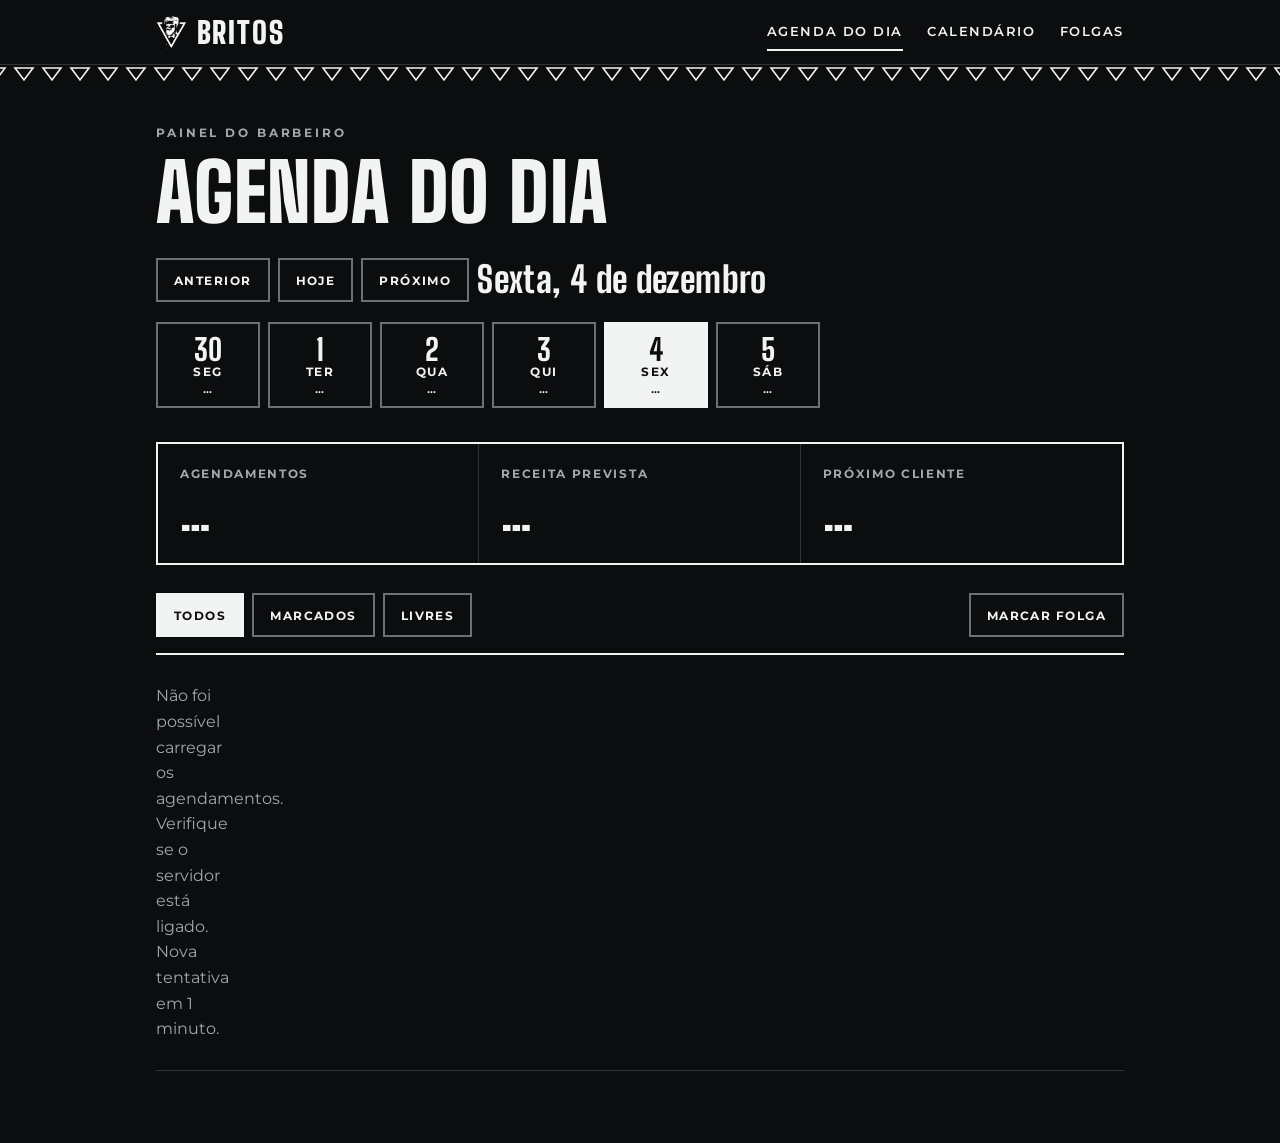
<file: index.html>
<!DOCTYPE html>
<html lang="pt-BR">
<head>
<meta charset="utf-8">
<meta name="viewport" content="width=device-width, initial-scale=1, viewport-fit=cover">
<title>Agenda do barbeiro | Barbearia Britos</title>
<meta name="description" content="Painel interno da Barbearia Britos para consultar os agendamentos do dia.">
<meta name="robots" content="noindex, nofollow">
<meta name="theme-color" content="#0c0d0e">
<link rel="preconnect" href="https://barbearia-britos-back.vercel.app" crossorigin>
<link rel="preload" href="fonts/big-shoulders-display.woff2" as="font" type="font/woff2" crossorigin>
<link rel="preload" href="fonts/montserrat.woff2" as="font" type="font/woff2" crossorigin>
<link rel="icon" type="image/png" href="img/emblema-branco.png">
<link rel="apple-touch-icon" href="img/apple-touch-icon.png">
<meta name="apple-mobile-web-app-title" content="Britos">
<link rel="manifest" href="manifest.webmanifest">
<link rel="stylesheet" href="css/style.css?v=2">
<link rel="stylesheet" href="css/agenda.css?v=2">
</head>
<body>
<header>
  <div class="wrap">
    <a class="logo" href="index.html" aria-label="Britos, agenda do dia"><img src="img/emblema-branco.png" alt="" width="31" height="34"><span>Britos</span></a>
    <nav class="links" aria-label="Páginas do painel">
      <a class="link" href="index.html" aria-current="page">Agenda<span class="longo"> do dia</span></a>
      <a class="link" href="calendario.html">Calendário</a>
      <a class="link" href="folgas.html">Folgas</a>
    </nav>
  </div>
</header>
<div class="tri" aria-hidden="true"></div>
<noscript><p class="sem-js">Este painel precisa do JavaScript ativado no navegador para mostrar os agendamentos.</p></noscript>
<main>
<div class="wrap">
  <span class="eyebrow">Painel do barbeiro</span>
  <h1>Agenda do dia</h1>
  <div class="nav">
    <button class="chip" id="prev" type="button" aria-label="Dia anterior">Anterior</button>
    <button class="chip" id="hoje" type="button">Hoje</button>
    <button class="chip" id="next" type="button" aria-label="Próximo dia">Próximo</button>
    <h2 id="titulo" aria-live="polite"></h2>
  </div>
  <p class="atualizado" id="atualizado"></p>
  <p class="aviso" id="aviso" hidden></p>
  <div class="week" id="week" role="group" aria-label="Dias da semana"></div>

  <div class="stats" role="group" aria-label="Resumo do dia">
    <div class="stat"><p>Agendamentos</p><strong id="s-qtd">0</strong><small id="s-livres"></small></div>
    <div class="stat"><p>Receita prevista</p><strong id="s-rec">R$ 0</strong></div>
    <div class="stat"><p id="s-prox-rotulo">Próximo cliente</p><strong id="s-prox">Nenhum</strong><small id="s-prox2"></small></div>
  </div>

  <div class="filters" role="group" aria-label="Filtrar horários">
    <button class="chip" type="button" data-f="todos" aria-pressed="true">Todos</button>
    <button class="chip" type="button" data-f="ocupados" aria-pressed="false">Marcados</button>
    <button class="chip" type="button" data-f="livres" aria-pressed="false">Livres</button>
    <a class="chip ver" id="marcar-folga" href="folgas.html">Marcar folga</a>
  </div>
  <ul id="lista"></ul>
</div>
</main>

<script src="js/script.js?v=2" defer></script>
<script src="js/agenda.js?v=2" defer></script>
</body>
</html>
</file>
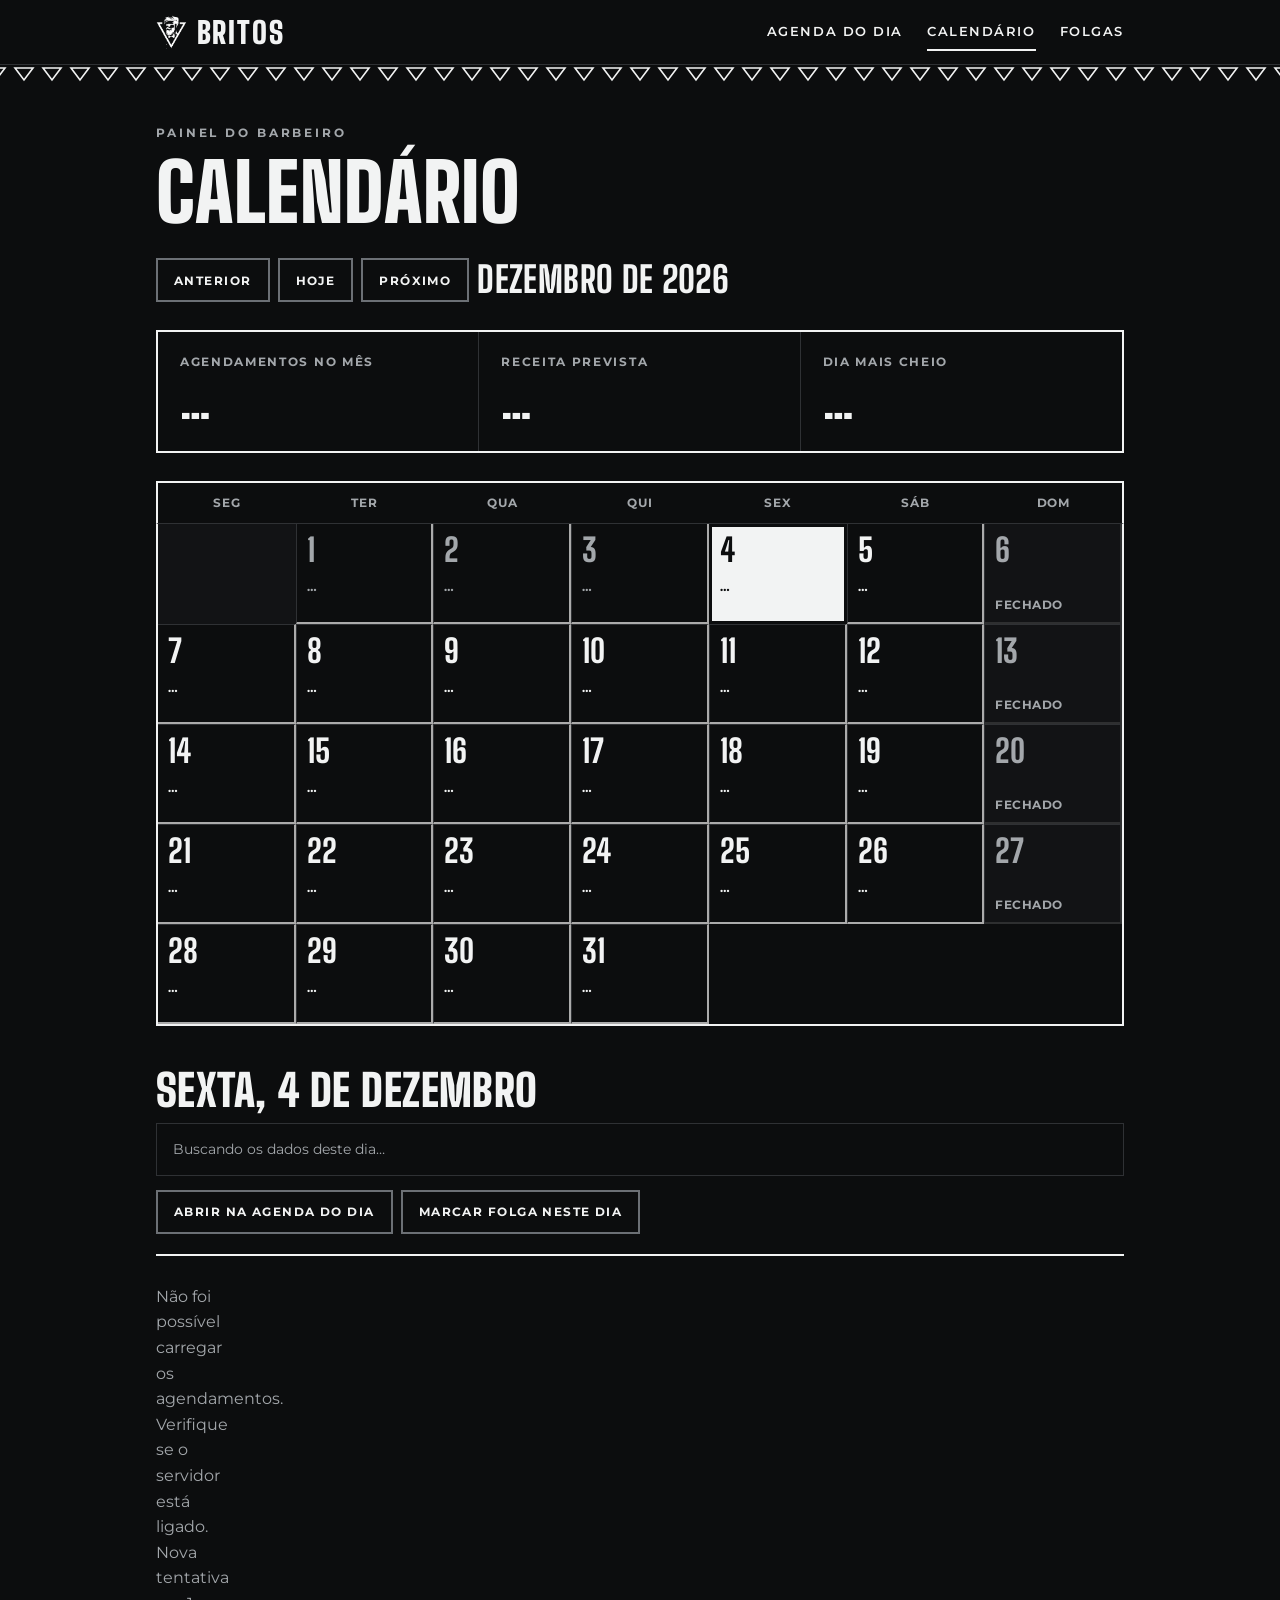
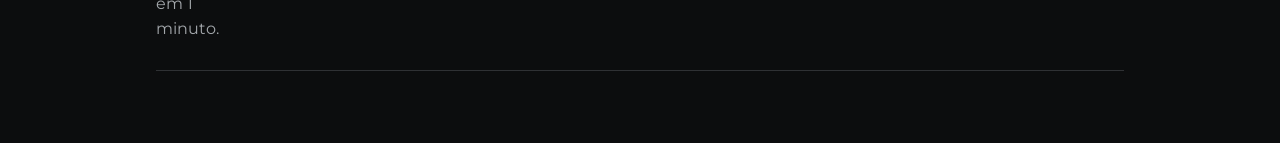
<file: calendario.html>
<!DOCTYPE html>
<html lang="pt-BR">
<head>
<meta charset="utf-8">
<meta name="viewport" content="width=device-width, initial-scale=1, viewport-fit=cover">
<title>Calendário de agendamentos | Barbearia Britos</title>
<meta name="description" content="Painel interno da Barbearia Britos com a visão mensal dos agendamentos.">
<meta name="robots" content="noindex, nofollow">
<meta name="theme-color" content="#0c0d0e">
<link rel="preconnect" href="https://barbearia-britos-back.vercel.app" crossorigin>
<link rel="preload" href="fonts/big-shoulders-display.woff2" as="font" type="font/woff2" crossorigin>
<link rel="preload" href="fonts/montserrat.woff2" as="font" type="font/woff2" crossorigin>
<link rel="icon" type="image/png" href="img/emblema-branco.png">
<link rel="apple-touch-icon" href="img/apple-touch-icon.png">
<meta name="apple-mobile-web-app-title" content="Britos">
<link rel="manifest" href="manifest.webmanifest">
<link rel="stylesheet" href="css/style.css?v=2">
<link rel="stylesheet" href="css/calendario.css?v=2">
</head>
<body>
<header>
  <div class="wrap">
    <a class="logo" href="index.html" aria-label="Britos, agenda do dia"><img src="img/emblema-branco.png" alt="" width="31" height="34"><span>Britos</span></a>
    <nav class="links" aria-label="Páginas do painel">
      <a class="link" href="index.html">Agenda<span class="longo"> do dia</span></a>
      <a class="link" href="calendario.html" aria-current="page">Calendário</a>
      <a class="link" href="folgas.html">Folgas</a>
    </nav>
  </div>
</header>
<div class="tri" aria-hidden="true"></div>
<noscript><p class="sem-js">Este painel precisa do JavaScript ativado no navegador para mostrar os agendamentos.</p></noscript>
<main>
  <div class="wrap">
    <span class="eyebrow">Painel do barbeiro</span>
    <h1>Calendário</h1>
    <div class="nav">
      <button class="chip" id="prev" type="button" aria-label="Mês anterior">Anterior</button>
      <button class="chip" id="hoje" type="button">Hoje</button>
      <button class="chip" id="next" type="button" aria-label="Próximo mês">Próximo</button>
      <h2 id="titulo-mes" aria-live="polite"></h2>
    </div>
    <p class="atualizado" id="atualizado"></p>

    <div class="stats" role="group" aria-label="Resumo do mês">
      <div class="stat"><p>Agendamentos no mês</p><strong id="s-qtd">0</strong></div>
      <div class="stat"><p>Receita prevista</p><strong id="s-rec">R$ 0</strong></div>
      <div class="stat"><p>Dia mais cheio</p><strong id="s-cheio">-</strong><small id="s-cheio2"></small></div>
    </div>

    <div class="wd" aria-hidden="true"><span>Seg</span><span>Ter</span><span>Qua</span><span>Qui</span><span>Sex</span><span>Sáb</span><span>Dom</span></div>
    <div class="cal" id="cal" role="group" aria-label="Dias do mês"></div>

    <h2 class="det" id="det-titulo" tabindex="-1"></h2>
    <p class="note" id="det-info" aria-live="polite"></p>
    <div class="acoes">
      <a class="chip ver" id="det-link" href="index.html">Abrir na agenda do dia</a>
      <a class="chip ver" id="det-folga" href="folgas.html">Marcar folga neste dia</a>
    </div>
    <ul id="lista"></ul>
  </div>
</main>
<script src="js/script.js?v=2" defer></script>
<script src="js/calendario.js?v=2" defer></script>
</body>
</html>
</file>
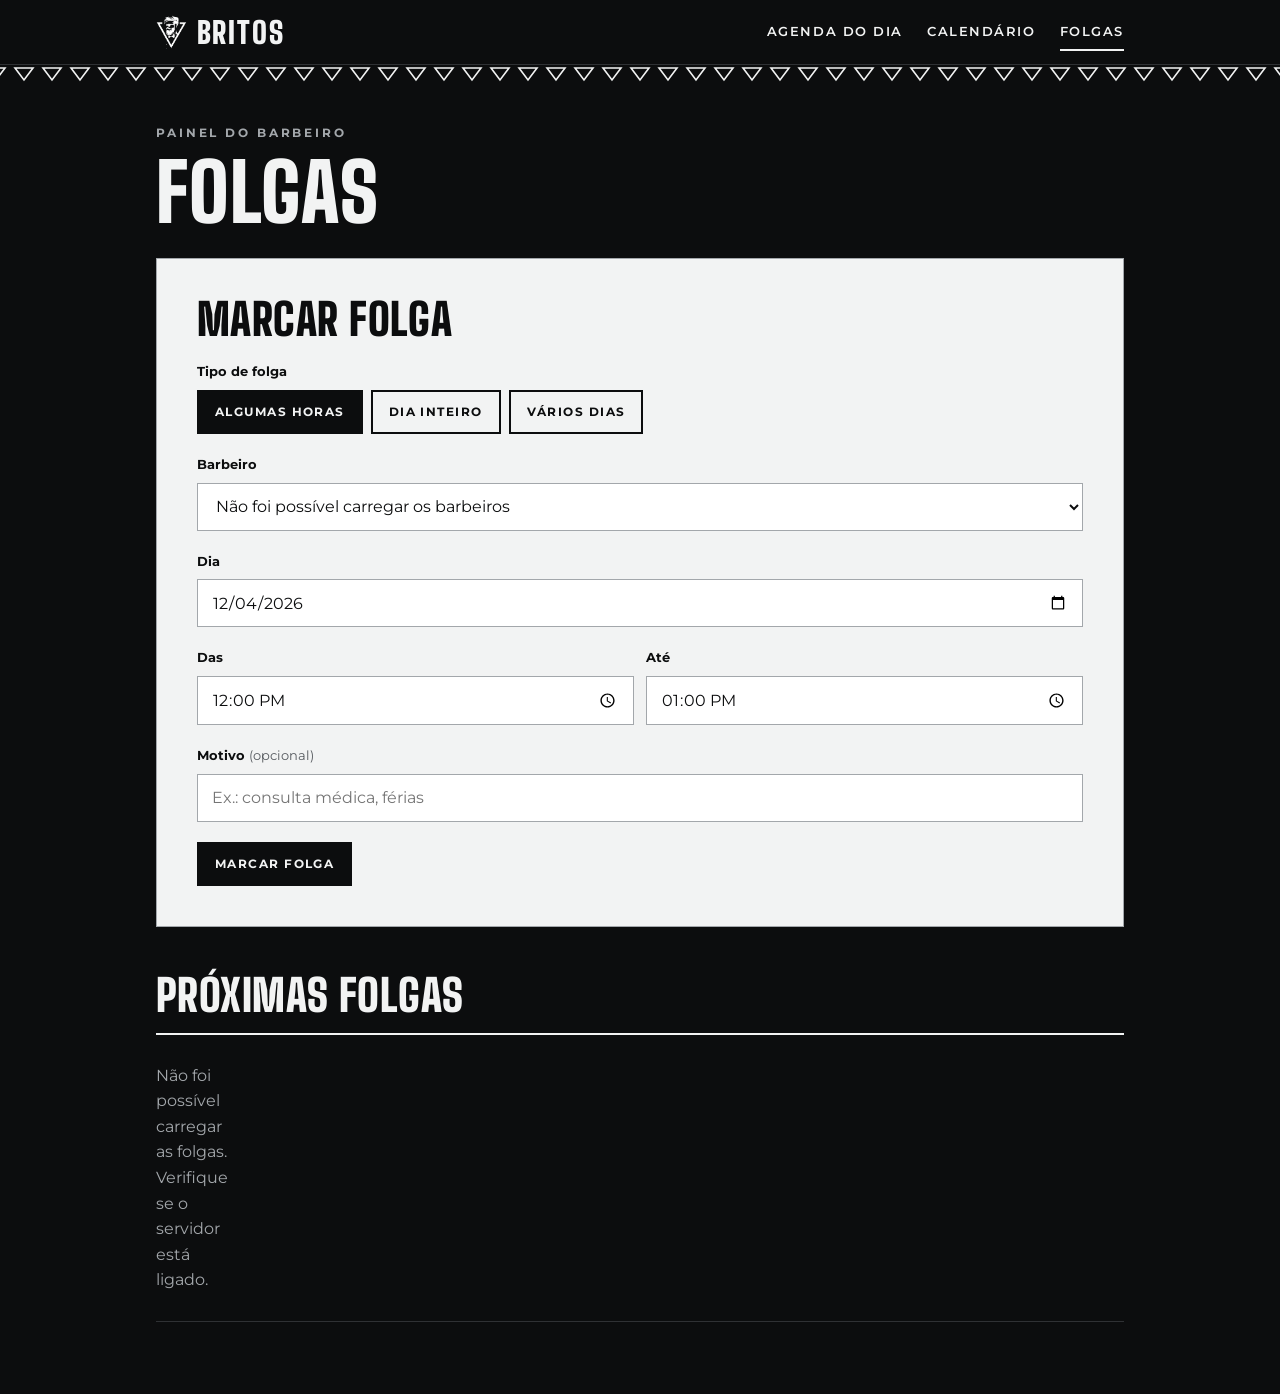
<file: folgas.html>
<!DOCTYPE html>
<html lang="pt-BR">
<head>
<meta charset="utf-8">
<meta name="viewport" content="width=device-width, initial-scale=1, viewport-fit=cover">
<title>Folgas | Barbearia Britos</title>
<meta name="description" content="Painel interno da Barbearia Britos para marcar e remover folgas dos barbeiros.">
<meta name="robots" content="noindex, nofollow">
<meta name="theme-color" content="#0c0d0e">
<link rel="preconnect" href="https://barbearia-britos-back.vercel.app" crossorigin>
<link rel="preload" href="fonts/big-shoulders-display.woff2" as="font" type="font/woff2" crossorigin>
<link rel="preload" href="fonts/montserrat.woff2" as="font" type="font/woff2" crossorigin>
<link rel="icon" type="image/png" href="img/emblema-branco.png">
<link rel="apple-touch-icon" href="img/apple-touch-icon.png">
<meta name="apple-mobile-web-app-title" content="Britos">
<link rel="manifest" href="manifest.webmanifest">
<link rel="stylesheet" href="css/style.css?v=2">
<link rel="stylesheet" href="css/folgas.css?v=2">
</head>
<body>
<header>
  <div class="wrap">
    <a class="logo" href="index.html" aria-label="Britos, agenda do dia"><img src="img/emblema-branco.png" alt="" width="31" height="34"><span>Britos</span></a>
    <nav class="links" aria-label="Páginas do painel">
      <a class="link" href="index.html">Agenda<span class="longo"> do dia</span></a>
      <a class="link" href="calendario.html">Calendário</a>
      <a class="link" href="folgas.html" aria-current="page">Folgas</a>
    </nav>
  </div>
</header>
<div class="tri" aria-hidden="true"></div>
<noscript><p class="sem-js">Este painel precisa do JavaScript ativado no navegador para mostrar os agendamentos.</p></noscript>
<main>
  <div class="wrap">
    <span class="eyebrow">Painel do barbeiro</span>
    <h1>Folgas</h1>

    <form class="form light" id="form-folga">
      <h2 class="sec" id="f-titulo" tabindex="-1">Marcar folga</h2>

      <div class="campo">
        <span class="rotulo" id="tipo-rotulo">Tipo de folga</span>
        <div class="tipos" role="group" aria-labelledby="tipo-rotulo">
          <button class="chip" type="button" data-tipo="horas" aria-pressed="true">Algumas horas</button>
          <button class="chip" type="button" data-tipo="dia" aria-pressed="false">Dia inteiro</button>
          <button class="chip" type="button" data-tipo="periodo" aria-pressed="false">Vários dias</button>
        </div>
      </div>

      <div class="campo">
        <label for="f-barbeiro">Barbeiro</label>
        <select id="f-barbeiro" required>
          <option value="">Carregando…</option>
        </select>
      </div>

      <div class="campo" data-para="horas dia">
        <label for="f-data">Dia</label>
        <input type="date" id="f-data" required>
      </div>

      <div class="linha" data-para="horas">
        <div class="campo">
          <label for="f-hini">Das</label>
          <input type="time" id="f-hini" value="12:00" required>
        </div>
        <div class="campo">
          <label for="f-hfim">Até</label>
          <input type="time" id="f-hfim" value="13:00" required>
        </div>
      </div>

      <div class="linha" data-para="periodo" hidden>
        <div class="campo">
          <label for="f-de">Primeiro dia</label>
          <input type="date" id="f-de">
        </div>
        <div class="campo">
          <label for="f-ate">Último dia</label>
          <input type="date" id="f-ate">
        </div>
      </div>

      <div class="campo">
        <label for="f-motivo">Motivo <span class="opc">(opcional)</span></label>
        <input type="text" id="f-motivo" maxlength="200" placeholder="Ex.: consulta médica, férias">
      </div>

      <div class="botoes-form">
        <button class="chip cheio" type="submit" id="f-enviar">Marcar folga</button>
        <button class="chip" type="button" id="f-cancelar" hidden>Cancelar edição</button>
      </div>
      <p class="msg" id="f-msg" role="status" aria-live="polite"></p>
    </form>

    <h2 class="sec">Próximas folgas</h2>
    <ul id="lista-folgas"></ul>
  </div>
</main>
<script src="js/script.js?v=2" defer></script>
<script src="js/folgas.js?v=2" defer></script>
</body>
</html>
</file>
<file: css/style.css>
/* ==========================================================
   Barbearia Britos - estilos comuns do painel do barbeiro
   (agenda, calendário e folgas)
   Identidade visual igual à do site (Britos_Barbearia_imagem):
   grafite e papel, Big Shoulders Display em maiúsculas, emblema do barbudo
   e o divisor de triângulos invertidos.
   Fontes: hospedadas no próprio projeto (pasta fonts/), sem depender do Google.
   Cada uma é um arquivo só (fonte variável) com todos os pesos, só com os
   caracteres latinos (português incluso). No <head>, antes deste CSS:
   <link rel="preload" href="fonts/big-shoulders-display.woff2" as="font" type="font/woff2" crossorigin>
   <link rel="preload" href="fonts/montserrat.woff2" as="font" type="font/woff2" crossorigin>
   Também usar: <meta name="viewport" content="width=device-width, initial-scale=1, viewport-fit=cover">
   ========================================================== */

/* ---------- Fontes (licença OFL, textos em fonts/*-OFL.txt) ---------- */
@font-face {
  font-family: "Big Shoulders Display";
  font-style: normal;
  font-weight: 800 900;
  font-display: swap;
  src: url("../fonts/big-shoulders-display.woff2") format("woff2");
}

@font-face {
  font-family: "Montserrat";
  font-style: normal;
  font-weight: 400 700;
  font-display: swap;
  src: url("../fonts/montserrat.woff2") format("woff2");
}

/* ---------- Variáveis e base ---------- */
:root {
  --ink: #0c0d0e;        /* fundo principal (grafite quase preto) */
  --slate: #26282b;      /* grafite da fachada */
  --ash: #a3a7ab;        /* texto secundário no escuro */
  --mist: #cfd2d4;
  --paper: #f2f3f3;      /* "branco" da marca */
  --mute-paper: #55595e; /* texto secundário no claro */
  --line: #2f3134;       /* linhas finas no escuro */
  --erro: #a32121;
  --display: "Big Shoulders Display", "Arial Narrow", Impact, sans-serif;
  --body: "Montserrat", system-ui, -apple-system, "Segoe UI", sans-serif;

  /* aliases antigos, usados nos outros CSS */
  --mute: var(--ash);

  box-sizing: border-box;
  color-scheme: dark;
  padding-top: env(safe-area-inset-top, 0px);
  padding-bottom: env(safe-area-inset-bottom, 0px);
}

*,
*::before,
*::after {
  box-sizing: inherit;
}

html {
  scroll-padding-top: calc(72px + env(safe-area-inset-top, 0px));
}

body {
  margin: 0;
  background: var(--ink);
  color: var(--paper);
  font: 400 16px/1.6 var(--body);
}

body::before {
  content: "";
  position: fixed;
  inset: 0 0 auto;
  height: env(safe-area-inset-top, 0px);
  background: var(--ink);
  z-index: 30;
}

:focus-visible {
  outline: 3px solid currentColor;
  outline-offset: 3px;
}

/* ---------- Layout e títulos ---------- */
.wrap {
  max-width: 1000px;
  margin: 0 auto;
  padding-left: max(16px, env(safe-area-inset-left, 0px));
  padding-right: max(16px, env(safe-area-inset-right, 0px));
}

h1,
h2,
h3 {
  font-family: var(--display);
  font-weight: 800;
  text-transform: uppercase;
  line-height: 0.95;
  letter-spacing: 0.01em;
  text-wrap: balance;
  margin: 0;
}

h1 {
  font-size: clamp(42px, 7vw, 80px);
  font-weight: 900;
}

/* linha pequena acima do título: "Painel do barbeiro" */
.eyebrow {
  display: block;
  margin-bottom: 12px;
  font-size: 12px;
  font-weight: 700;
  letter-spacing: 0.24em;
  text-transform: uppercase;
  color: var(--ash);
}

main {
  padding: 40px 0 72px;
}

/* divisor de triângulos invertidos, como no emblema */
.tri {
  height: 18px;
  background-color: var(--ink);
  background-repeat: repeat-x;
  background-position: center;
  background-image: url("data:image/svg+xml,%3Csvg xmlns='http://www.w3.org/2000/svg' width='28' height='18' viewBox='0 0 28 18'%3E%3Cpath d='M5 3h18l-9 12z' fill='none' stroke='%23f2f3f3' stroke-width='1.6'/%3E%3C/svg%3E");
}

/* ---------- Cabeçalho ---------- */
header {
  position: sticky;
  top: env(safe-area-inset-top, 0px);
  z-index: 20;
  background: var(--ink);
  border-bottom: 1px solid var(--line);
}

header .wrap {
  display: flex;
  align-items: center;
  justify-content: space-between;
  gap: 16px;
  min-height: 64px;
}

.logo {
  display: flex;
  align-items: center;
  gap: 10px;
  min-width: 44px;  /* área de toque mínima, mesmo quando só o emblema aparece */
  min-height: 44px;
  font-family: var(--display);
  font-weight: 900;
  font-size: 30px;
  letter-spacing: 0.06em;
  text-transform: uppercase;
  text-decoration: none;
  color: inherit;
}

.logo img {
  display: block;
  width: auto;
  height: 34px;
}

.links {
  display: flex;
  flex-direction: row;
  gap: 24px;
}

.links .link {
  position: relative;
  padding: 12px 0 14px; /* área de toque de ~44px */
  color: var(--paper);
  font-size: 13px;
  font-weight: 600;
  letter-spacing: 0.12em;
  text-transform: uppercase;
  text-decoration: none;
}

/* linha embaixo do link: cresce do meio para as pontas */
.links .link::after {
  content: "";
  position: absolute;
  left: 0;
  right: 0;
  bottom: 4px;
  height: 2px;
  background: var(--ash);
  transform: scaleX(0);
  transition: transform 0.25s ease, background-color 0.25s ease;
}

@media (hover: hover) {
  .links .link:hover::after {
    transform: scaleX(1);
  }
}

.links .link[aria-current="page"]::after {
  background: var(--paper);
  transform: scaleX(1);
}

/* telas menores: logo e três links não cabiam na mesma linha;
   "Agenda do dia" vira só "Agenda" e o nome BRITOS fica só no emblema */
@media (max-width: 680px) {
  .links .longo,
  .logo span {
    display: none;
  }
}

@media (max-width: 400px) {
  .links {
    gap: 12px;
  }

  .links .link {
    font-size: 12px;
    letter-spacing: 0.08em;
  }
}

/* ---------- Botões (chips) ---------- */
/* As cores vêm de variáveis para o mesmo botão funcionar no escuro e
   dentro de painéis claros (.light): --fill é a cor que preenche no hover. */
.chip {
  --fill: var(--paper);
  --on-fill: var(--ink);
  --edge: #6c7075;   /* contraste de 3,7:1 com o fundo (mínimo para contorno de botão: 3:1) */

  min-height: 44px;
  padding: 10px 16px;
  font: 700 12px var(--body);
  letter-spacing: 0.12em;
  text-transform: uppercase;
  color: inherit;
  background-color: transparent;
  border: 2px solid var(--edge);
  border-radius: 0;
  cursor: pointer;

  /* hover: a cor preenche o botão de baixo para cima */
  background-image: linear-gradient(var(--fill), var(--fill));
  background-repeat: no-repeat;
  background-position: 0 100%;
  background-size: 100% 0;
  transition: background-size 0.25s ease, color 0.25s ease, border-color 0.25s ease;
}

.chip[aria-pressed="true"] {
  background-color: var(--fill);
  color: var(--on-fill);
  border-color: var(--fill);
}

/* só em aparelhos com mouse: no toque o hover ficaria "preso" */
@media (hover: hover) {
  .chip:hover:not(:disabled) {
    background-size: 100% 100%;
    color: var(--on-fill);
    border-color: var(--fill);
  }
}

/* botão principal: já vem preenchido; no hover fica vazado, como o .btn.solid do site */
.chip.cheio {
  background-color: var(--fill);
  color: var(--on-fill);
  border-color: var(--fill);
  background-image: linear-gradient(var(--on-fill), var(--on-fill));
}

@media (hover: hover) {
  .chip.cheio:hover:not(:disabled) {
    color: var(--fill);
  }
}

.chip:disabled {
  opacity: 0.5;
  cursor: wait;
}

/* link com cara de botão (atalhos como "Marcar folga") */
.ver {
  display: inline-flex;
  align-items: center;
  text-decoration: none;
}

/* ---------- Navegação (anterior / hoje / próximo) ---------- */
.nav {
  display: flex;
  align-items: center;
  gap: 8px;
  margin: 28px 0 0;
  flex-wrap: wrap;
}

.nav h2 {
  font-size: clamp(28px, 4vw, 36px);
  flex: 1 1 220px;
}

/* ---------- Resumo ---------- */
.stats {
  display: grid;
  gap: 0;
  margin: 28px 0;
  border: 2px solid var(--paper);
}

.stat {
  padding: 20px 22px;
  border-bottom: 1px solid var(--line);
}

.stat:last-child {
  border-bottom: 0;
}

.stat p {
  margin: 0 0 6px;
  font-size: 12px;
  font-weight: 700;
  letter-spacing: 0.14em;
  text-transform: uppercase;
  color: var(--ash);
}

.stat strong {
  display: block;
  font: 800 clamp(36px, 5vw, 48px)/1 var(--display);
}

.stat small {
  display: block;
  margin-top: 6px;
  color: var(--ash);
  font-size: 13px;
}

@media (min-width: 700px) {
  .stats {
    grid-template-columns: repeat(3, 1fr);
  }

  .stat {
    border-bottom: 0;
    border-right: 1px solid var(--line);
  }

  .stat:last-child {
    border-right: 0;
  }
}

/* ---------- Lista de horários ---------- */
ul {
  list-style: none;
  margin: 0;
  padding: 0;
  border-top: 2px solid var(--paper);
}

li {
  display: grid;
  grid-template-columns: 76px 1fr auto;
  gap: 6px 16px;
  align-items: center;
  padding: 18px 0;
  border-bottom: 1px solid var(--line);
}

li time {
  font: 800 30px/1 var(--display);
}

/* overflow-wrap: nome ou motivo sem espaços (ex.: um e-mail) quebra em vez de estourar no celular */
li .who {
  font-weight: 700;
  min-width: 0;
  overflow-wrap: anywhere;
}

li .what {
  display: block;
  font-weight: 400;
  font-size: 13px;
  color: var(--ash);
  overflow-wrap: anywhere;
}

li .val {
  font: 800 26px/1 var(--display);
  text-align: right;
  white-space: nowrap;
}

/* ações do agendamento: WhatsApp, Editar, Remover */
.ops {
  grid-column: 2 / 4;
  display: flex;
  flex-wrap: wrap;
  align-items: center;
  gap: 0 20px;
  margin: -8px 0 -12px; /* os 44px de toque não aumentam o espaço visual da linha */
}

.call,
.op {
  display: inline-flex;
  align-items: center;
  min-height: 44px; /* área de toque: são ações que apagam ou mudam dados */
  font: 600 12px var(--body);
  letter-spacing: 0.1em;
  text-transform: uppercase;
  color: inherit;
  text-decoration: underline;
  text-decoration-color: var(--ash);
  text-underline-offset: 5px;
  transition: text-decoration-color 0.2s ease;
}

.call:hover,
.op:hover {
  text-decoration-color: currentColor;
}

.op {
  background: none;
  border: 0;
  padding: 0;
  cursor: pointer;
}

.op:disabled {
  opacity: 0.5;
  cursor: wait;
}

/* Próximo cliente: faixa clara, como as faixas "light" do site */
li.next {
  background: var(--paper);
  color: var(--ink);
  padding-left: 16px;
  padding-right: 16px;
  margin: 0 -16px;
  border-bottom-color: var(--paper);
}

li.next .what {
  color: var(--mute-paper);
}

li.next .call,
li.next .op {
  text-decoration-color: var(--mute-paper);
}

/* Atendimento concluído */
li.done time,
li.done .who {
  text-decoration: line-through;
  text-decoration-thickness: 1px;
}

/* Folga do barbeiro: listrada, para se diferenciar dos atendimentos */
li.folga {
  background: repeating-linear-gradient(135deg, transparent 0 8px, var(--slate) 8px 9px);
}

/* etiqueta "Próximo" / "Concluído", no estilo da tag dos planos */
.badge {
  display: inline-block;
  margin-left: 8px;
  padding: 2px 8px;
  font-size: 12px;
  font-weight: 700;
  letter-spacing: 0.1em;
  text-transform: uppercase;
  border: 1px solid currentColor;
  vertical-align: middle;
}

li.next .badge {
  background: var(--ink);
  color: var(--paper);
  border-color: var(--ink);
}

/* ---------- Avisos e estado vazio ---------- */
.note {
  margin: 28px 0 0;
  padding: 14px 16px;
  border: 1px solid var(--line);
  font-size: 14px;
  color: var(--ash);
}

.empty {
  padding: 28px 0;
  color: var(--ash);
}

/* "Atualizado às 14:32"; sem conexão, avisa que os dados na tela são antigos */
.atualizado {
  margin: 10px 0 0;
  font-size: 12px;
  color: var(--ash);
}

.atualizado:empty {
  display: none;
}

.atualizado.erro {
  padding-left: 10px;
  border-left: 3px solid var(--paper);
  color: var(--paper);
  font-weight: 700;
}

/* aviso quando o JavaScript está desligado (sem ele o painel fica vazio) */
.sem-js {
  margin: 0;
  padding: 14px max(16px, env(safe-area-inset-left, 0px));
  background: var(--paper);
  color: var(--ink);
  font-weight: 600;
  text-align: center;
}

/* ---------- Painéis claros (formulário de folga e janela de edição) ---------- */
/* Iguais ao agendamento do site: fundo papel, texto grafite, campos brancos */
.light {
  --fill: var(--ink);
  --on-fill: var(--paper);
  background: var(--paper);
  color: var(--ink);
  color-scheme: light;
}

.light .chip {
  --fill: var(--ink);
  --on-fill: var(--paper);
  --edge: var(--ink);
}

/* ---------- Formulários ---------- */
.campo label,
.campo .rotulo {
  display: block;
  margin-bottom: 8px;
  font-size: 13px;
  font-weight: 700;
}

/* 16px nos campos evita o zoom automático do iPhone ao tocar */
.campo input,
.campo select {
  width: 100%;
  min-width: 0;
  min-height: 48px;
  padding: 12px 14px;
  background: #fff;
  color: var(--ink);
  border: 1px solid var(--ash);
  border-radius: 0;
  font: 400 16px var(--body);
}

.campo input:focus-visible,
.campo select:focus-visible {
  outline: 2px solid var(--ink);
  outline-offset: 0;
  border-color: var(--ink);
}

.campo select:disabled {
  opacity: 0.6;
}

.linha {
  display: grid;
  grid-template-columns: repeat(2, minmax(0, 1fr));
  gap: 12px;
}

.linha[hidden],
.campo[hidden] {
  display: none;
}

.msg {
  margin: 0;
  font-size: 14px;
  font-weight: 600;
}

.msg:empty {
  display: none;
}

.msg.erro {
  padding-left: 10px;
  border-left: 3px solid currentColor;
}

.light .msg.erro {
  color: var(--erro);
}

/* ---------- Janela de edição ---------- */
.modal {
  width: min(560px, calc(100% - 32px));
  max-width: none;
  max-height: min(92vh, 760px);
  padding: 0;
  overflow: auto;
  border: 1px solid var(--ash);
  box-shadow: 0 24px 80px rgba(0, 0, 0, 0.45);
}

.modal::backdrop {
  background: rgba(0, 0, 0, 0.78);
  backdrop-filter: blur(3px);
}

.form-modal {
  display: grid;
  gap: 18px;
  padding: clamp(22px, 5vw, 36px);
}

.form-modal h2 {
  font-size: clamp(30px, 6vw, 44px);
  font-weight: 900;
}

.botoes {
  display: flex;
  justify-content: flex-end;
  flex-wrap: wrap;
  gap: 8px;
  margin-top: 6px;
}

/* entrada da janela, como no modal de agendamento do site */
@keyframes modal-in {
  from {
    opacity: 0;
    transform: translateY(18px) scale(0.98);
  }
}

@keyframes fundo-in {
  from {
    opacity: 0;
  }
}

.modal[open] {
  animation: modal-in 0.28s cubic-bezier(0.2, 0.8, 0.2, 1);
}

.modal[open]::backdrop {
  animation: fundo-in 0.28s ease-out;
}

@media (max-width: 560px) {
  .modal {
    width: calc(100% - 20px);
    max-height: 94vh;
  }

  .linha {
    grid-template-columns: minmax(0, 1fr);
  }
}

/* ---------- Acessibilidade: menos movimento ---------- */
@media (prefers-reduced-motion: reduce) {
  * {
    scroll-behavior: auto;
  }

  .chip,
  .call,
  .op,
  .links .link::after {
    transition: none;
  }

  .modal[open],
  .modal[open]::backdrop {
    animation: none;
  }
}
</file>
<file: css/agenda.css>
/* ==========================================================
   Agenda do dia - complementa o style.css
   ========================================================== */

/* ---------- Títulos ---------- */
/* só a primeira letra maiúscula: "Segunda, 2 de novembro"
   (capitalize deixaria "2 De Novembro", errado em português) */
.nav h2 {
  text-transform: none;
}

.nav h2::first-letter {
  text-transform: uppercase;
}

/* ---------- Aviso de domingo ---------- */
.aviso {
  margin: 12px 0 0;
  font-size: 14px;
  color: var(--ash);
}

/* ---------- Dias da semana ---------- */
/* no celular os seis dias não cabem: a faixa rola para o lado, encaixa em cada dia
   e o último botão aparece cortado na borda, mostrando que há mais à direita */
.week {
  position: relative; /* referência para centralizar o dia escolhido (agenda.js) */
  display: flex;
  gap: 8px;
  overflow-x: auto;
  margin: 20px 0 0;
  padding-bottom: 6px;
  scroll-snap-type: x proximity;
  scroll-behavior: smooth;
}

.day {
  flex: 0 0 auto;
  min-width: 104px;
  padding: 10px;
  text-align: center;
  scroll-snap-align: start;
}

.day b {
  display: block;
  font: 800 30px/1 var(--display);
  letter-spacing: 0;
}

.day i {
  display: block;
  margin-top: 2px;
  font-style: normal;
  font-size: 12px;
  font-weight: 600;
  letter-spacing: 0.02em;
  white-space: nowrap;
}

/* ---------- Filtros ---------- */
.filters {
  display: flex;
  gap: 8px;
  margin-bottom: 16px;
  flex-wrap: wrap;
}

/* "Marcar folga" fica no canto direito, separado dos filtros */
.filters .ver {
  margin-left: auto;
}

/* ---------- Horário livre ---------- */
/* cinza em vez de transparência: continua mais apagado que os atendimentos,
   mas com contraste de 8:1 (a opacidade antiga deixava 4,2:1) */
li.free {
  color: var(--ash);
  padding: 10px 0;
}

li.free time {
  font-size: 24px;
}

li.free .who {
  font-weight: 400;
  font-size: 13px;
  letter-spacing: 0.12em;
  text-transform: uppercase;
}

@media (prefers-reduced-motion: reduce) {
  .week {
    scroll-behavior: auto;
  }
}
</file>
<file: css/calendario.css>
/* ==========================================================
   Calendário - complementa o style.css
   ========================================================== */

/* ---------- Títulos ---------- */
.det {
  margin-top: 44px;
  font-size: clamp(30px, 5vw, 44px);
  font-weight: 900;
}

.det + .note {
  margin: 12px 0 14px;
}

/* atalhos do dia escolhido: agenda completa e marcar folga */
.acoes {
  display: flex;
  flex-wrap: wrap;
  gap: 8px;
  margin-bottom: 20px;
}

/* ---------- Grade do calendário ---------- */
/* minmax(0, 1fr) impede que o conteúdo estique as colunas no celular */
.wd,
.cal {
  display: grid;
  grid-template-columns: repeat(7, minmax(0, 1fr));
}

.wd {
  margin-top: 28px;
  border: 2px solid var(--paper);
  border-bottom: 1px solid var(--line);
}

.wd span {
  padding: 10px 2px;
  text-align: center;
  font-size: 12px;
  font-weight: 700;
  letter-spacing: 0.06em;
  text-transform: uppercase;
  color: var(--ash);
}

/* borda externa clara; as linhas internas são só top/left das células,
   assim nenhuma borda fica duplicada nas bordas da grade */
.cal {
  border: 2px solid var(--paper);
  border-top: 0;
}

.cal > * {
  border-top: 1px solid var(--line);
  border-left: 1px solid var(--line);
}

.cal > :nth-child(-n + 7) {
  border-top: 0;
}

.cal > :nth-child(7n + 1) {
  border-left: 0;
}

.blank {
  background: #121315;
}

/* ---------- Células dos dias ---------- */
.cell {
  display: flex;
  flex-direction: column;
  justify-content: space-between;
  gap: 6px;
  min-width: 0;
  min-height: 68px;
  padding: 6px;
  overflow: hidden;
  text-align: left;
  background: var(--ink);
  color: var(--paper);
  border-radius: 0;
  -webkit-appearance: none;
  appearance: none;
  font: 600 12px var(--body);
  cursor: pointer;
  transition: background-color 0.15s ease;
}

.cell b {
  font: 800 22px/1 var(--display);
}

.cell .cnt {
  display: none; /* só aparece em telas maiores */
}

.cell .bar {
  display: block;
  height: 4px;
  background: var(--line);
}

.cell .bar i {
  display: block;
  height: 100%;
  background: var(--paper);
}

@media (hover: hover) {
  .cell:not(.closed):not(.today):hover {
    background: var(--slate);
  }
}

/* dia que já passou: cinza em vez de transparência (a opacidade deixava 2,8:1) */
.cell.past {
  color: var(--ash);
}

.cell.past .bar i {
  background: var(--ash);
}

/* dia inteiro de folga: listrado, mas ainda dá para clicar e ver/remover */
.cell.off {
  background: repeating-linear-gradient(135deg, var(--ink) 0 7px, var(--slate) 7px 8px);
  color: var(--ash);
}

.cell.closed {
  background: #121315;
  color: var(--ash);
  cursor: default;
}

/* hoje: a célula vira papel, como as faixas claras do site */
.cell.today {
  background: var(--paper);
  color: var(--ink);
}

.cell.today .bar {
  background: var(--mist);
}

.cell.today .bar i {
  background: var(--ink);
}

/* dia selecionado */
.cell[aria-pressed="true"] {
  outline: 3px solid var(--paper);
  outline-offset: -3px;
}

.cell.today[aria-pressed="true"] {
  outline-color: var(--ink);
}

/* foco do teclado: dentro da célula, para não ficar escondido pelos vizinhos */
.cell:focus-visible {
  outline: 3px solid var(--paper);
  outline-offset: -3px;
  position: relative;
  z-index: 1;
}

.cell.today:focus-visible {
  outline-color: var(--ink);
}

/* ---------- Telas maiores ---------- */
@media (min-width: 700px) {
  .cell {
    min-height: 100px;
    padding: 10px;
  }

  .cell b {
    font-size: 32px;
  }

  .cell .cnt {
    display: block;
    font-size: 12px;
    font-weight: 700;
    letter-spacing: 0.04em;
    text-transform: uppercase;
  }
}

@media (prefers-reduced-motion: reduce) {
  .cell {
    transition: none;
  }
}
</file>
<file: css/folgas.css>
/* ==========================================================
   Folgas - complementa o style.css
   (os estilos de campos, mensagens e botões ficam no style.css)
   ========================================================== */

/* ---------- Títulos ---------- */
.sec {
  font-size: clamp(30px, 5vw, 44px);
  font-weight: 900;
  margin: 48px 0 16px;
}

.form .sec {
  margin: 0;
}

/* ---------- Formulário (painel claro, como o agendamento do site) ---------- */
.form {
  display: grid;
  gap: 20px;
  margin-top: 28px;
  padding: clamp(22px, 5vw, 40px);
  border: 1px solid var(--ash);
}

.opc {
  font-weight: 400;
  color: var(--mute-paper);
}

.tipos,
.botoes-form {
  display: flex;
  flex-wrap: wrap;
  gap: 8px;
}

.botoes-form [hidden] {
  display: none;
}
</file>
